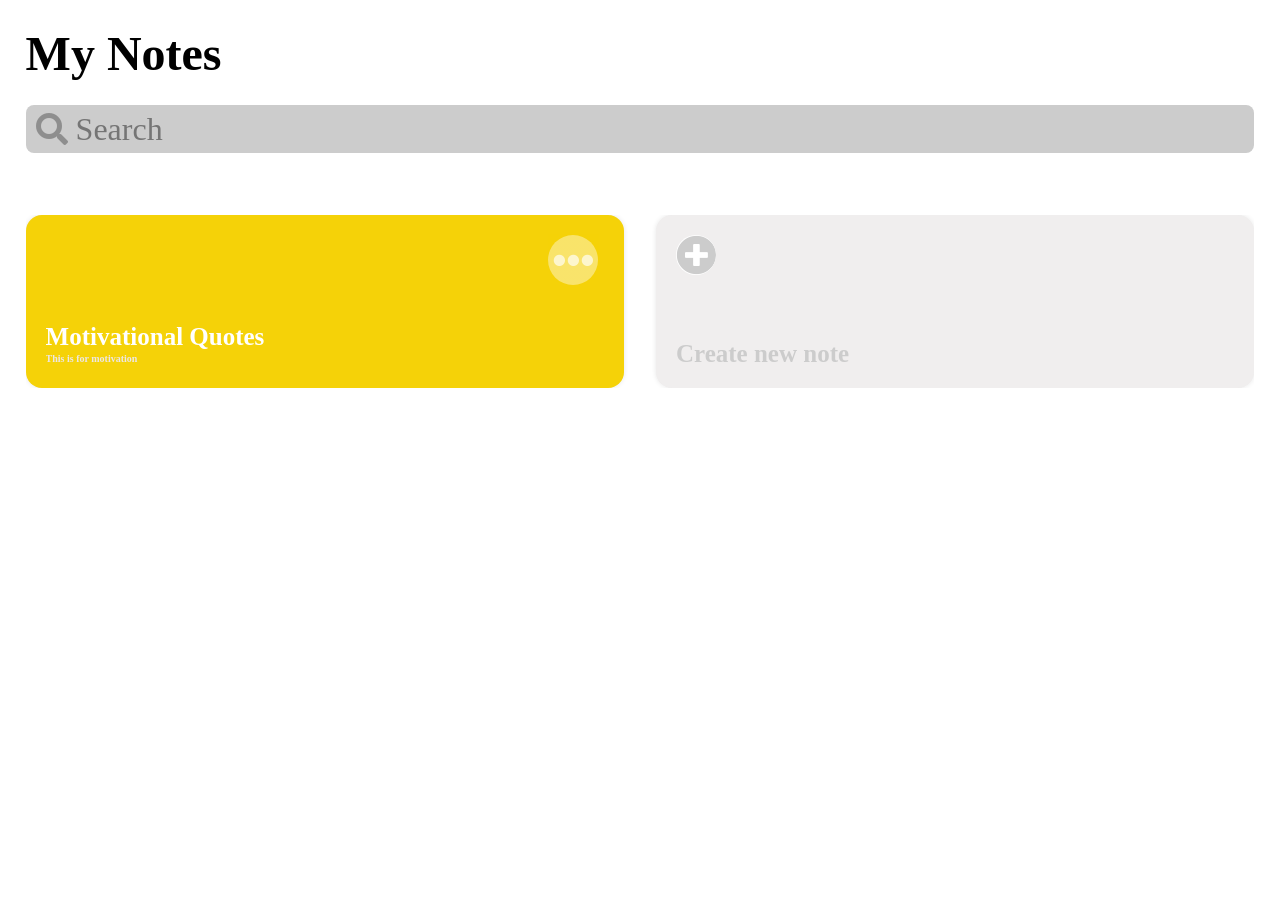
<file: static/note.html>
<!DOCTYPE html>
<html lang="en">
  <head>
    <meta charset="UTF-8" />
    <meta name="viewport" content="width=device-width, initial-scale=1.0" />
    <link rel="shortcut icon" href="img/notepad.jpg" type="image/x-icon">
    <link rel="stylesheet" href="https://cdnjs.cloudflare.com/ajax/libs/font-awesome/5.15.4/css/all.min.css" crossorigin="anonymous">
    <link href="style.css" rel="stylesheet"/>
    <title>Home | Noted</title>
  </head>
  <body>
    <div class="notePage">
        <h1 class="notesHeader"> My Notes</h1>
        <div class="contents">
            <div class="searchStyler">
                <input type="search" class="searchBar" id="searchBar" placeholder="Search">
                    <i class="fa fa-search"></i>
            </div>

            <div class="boxes">
                <div class="eachBox">
                  <div class="ellipsis-icon">
                    <i class="fa fa-ellipsis-h" aria-hidden="true"></i>
                  </div>
                    <h5 class="noteHeader">Motivational Quotes</h1>
                    <h6 class="noteText">This is for motivation</h6>
                </div>


                <div class="moreBox" onclick="openPage('textHolder')">
                  <div class="plus-icon">
                    <i class="fa fa-plus-circle" aria-hidden="true"></i>
                    <h5 class="more-noteHeader">Create new note</h5>
                  </div>
                </div>
            </div>
        </div>
    </div>



    <script src="style.js" defer></script>
  </body>
</html>
</file>
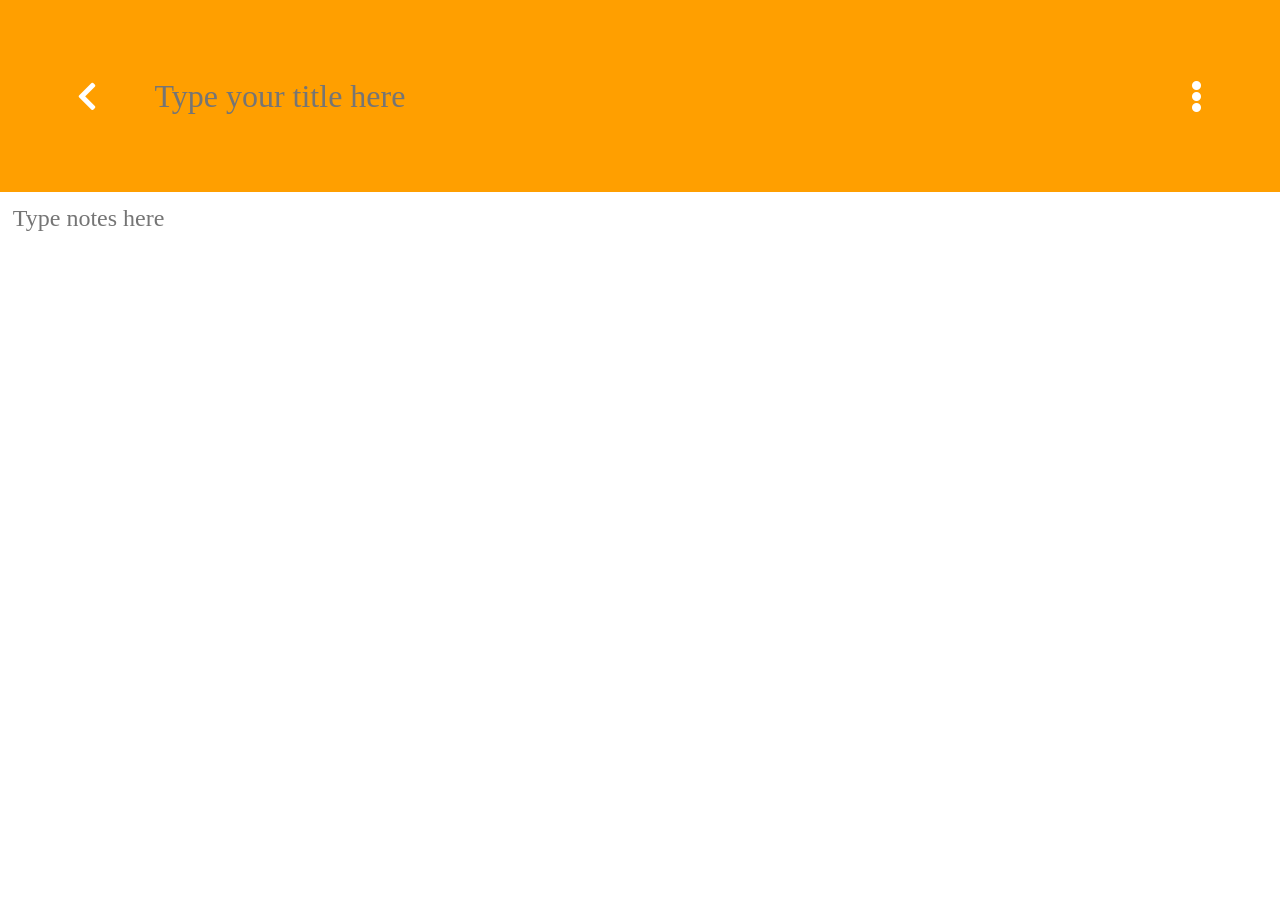
<file: static/textHolder.html>
<!DOCTYPE html>
<html lang="en">
  <head>
    <meta charset="UTF-8" />
    <meta name="viewport" content="width=device-width, initial-scale=1.0" />
    <link rel="shortcut icon" href="img/notepad.jpg" type="image/x-icon">
    <link rel="stylesheet" href="https://cdnjs.cloudflare.com/ajax/libs/font-awesome/5.15.4/css/all.min.css" crossorigin="anonymous">
    <link href="style.css" rel="stylesheet"/>
    <title>Home | Noted</title>
  </head>
  <body>
    <div class="textArea">
      <div class="splitter">
          <i class="fa fa-chevron-left" aria-hidden="true"  onclick="openPage('back')"></i>
          <input placeholder="Type your title here" type="text" class="textHead"></input>
          <i class="fa fa-ellipsis-v" aria-hidden="true"></i>
      </div>
      <div class="notesArena">
        <textarea id="editor" spellcheck="true" placeholder="Type notes here" type="text"></textarea>
    </div>
    

    <script src="style.js"></script>
  </body>
</html>
</file>
<file: static/style.css>
*{
    margin: 0;
    padding: 0;
    font-family:'Times New Roman', monospace;
    overflow-x: hidden;
}

::-webkit-scrollbar {
    width: 0.5em;
}
  
::-webkit-scrollbar-track {
    background: transparent;
}
  
::-webkit-scrollbar-thumb {
    background: #ccc;
    height: 5rem;
    border-radius: 1rem;
}



/* Index Page */
.backCover{
    position:fixed;
    margin-top: 0;
    width: 100%;
    height: 50vh;
    background-color: #d5f1d5;
    z-index: -1;
}

.headAlign{
    margin-top: 20px;
    text-align: center;
    color:#ff9f00;
    display: flex;
    flex-direction: column;
    align-items: center;
}

.nameTag{
    font-size: 3rem;
    font-weight: bolder;
    text-align: center;
}

.description{
    font-size: 1rem;
    font-family: 'Times New Roman';
}


.clipArt {
    position: absolute;
    top: 55%; 
    left: 50%;
    transform: translate(-50%, -70%);
  }

.middleImage{
    height: 250px; 
    width:350px;
}

.btn {
    background-color: #ff9f00;
    color: #ffffff;
    position: fixed; 
    bottom: 20px; 
    left: 50%; 
    transform: translateX(-50%); 
    padding: 10px 20px; 
    cursor: pointer;
    z-index: 1; 
    border-radius: 0.5rem;
    width:50%;
    border: none;
  }


.btn-begin{
    font-size: 90%;
    font-weight: bolder;
    font-style:italic;
}

.circlePagnition{
    display: flex;
    justify-content: center;
    align-items: center;
    text-align: center;
    position: fixed;
    bottom: 85px; 
    left: 50%; 

}

.dotActive{
    width: 15px;
    height: 15px;
    background-color: #ff9f00;
    border-radius: 50%;
    cursor: pointer;
    transition: 0.3s ease;
}

.dot{
    width: 10px;
    height: 10px;
    background-color: #707070;
    border-radius: 50%;
    cursor: pointer;
    margin: 0 10px;
    transition: 0.3s ease;
}

 .dot:hover {
    background-color: #f5d208;
    transform: scale(2.5);
}

.dotActive:hover{
    transform: scale(1.5);
}


/* Login Page */
.loginSection {
    margin: 20px;
    display: flex;
    align-items: center;
    justify-content: center;
}

.topImage {
    height: 150px; 
    width: auto;
}
.container{
    text-align: center;
}

.loginForm {
    width: 500px;
    padding: 20px;
    margin: 0 auto;
    display: flex;
    flex-direction: column;
}

.loginForm input[type="text"],
.loginForm input[type="password"] {
    display: block;
    padding: 10px;
    margin-bottom: 15px;
    border: none;
    border-bottom: 1px solid #ccc;
    border-radius: 5px;
    font-size: 16px;
    
}

.loginForm input[type="text"]:focus,
.loginForm input[type="password"]:focus {
    outline: none;
}

.forgotPwd{
    color: #707070;
    font-size: 15px;
    cursor: pointer;
    align-self: flex-end;
}

.loginButtons {
    width: 500px;
   display: flex;
   flex-direction: column;
   margin: 0 auto;
   padding: 10px;
   text-align: center;
   font-size: 20px;
   font-family:monospace
}


.btnEnter{
    font-size: large;
    height: 2.3rem;
    margin: 3px;
    border: none;
    color: #ffffff;
    cursor:pointer;
    display: flex;
    align-items: center;
    justify-content: flex-start;
}

.btnEnter i{
    margin-right: 30%;
    margin-left: 2%;
}

.optionText{
    margin: 2.5%;
}

.clickEnter{
    background-color:#ff9f00;
    padding-left: 40%;
    margin-top: 5%;
}
.facebook{
    background-color: rgba(71, 71, 189, 0.842);
}

.google{
    background-color:rgb(39, 148, 221) ;
}

.apple{
    background-color: #000000;
}


.signupText {
    color: #707070;
    font-size: 15px;
    cursor: pointer;
    margin-top: 3%;
}



/* Notes */
.notePage{
    margin: 2%;
}

.notesHeader{
    margin-bottom: 2%;
    font-size: 3em;
}

.searchStyler {
    display: flex;
    align-items: center;
    position: relative;
}

.searchBar {
    flex: 1;
    height: 3rem;
    border-radius: 0.5rem;
    background-color: #ccc;
    border: none;
    margin: 0 auto;
    font-size: 2em;
    padding-left: 50px; 
    box-sizing: border-box; 
}

.searchBar:focus{
    outline: none; 
    box-shadow: 0 2px #666;
}

.fa-search {
    position: absolute;
    left: 10px;
    color: #666;
    font-size: 2em;
    opacity: 60%;
}



.boxes{
    display:grid;
    grid-template-columns: repeat(2, 1fr);
    gap: 2em;
    margin-top: 5%;
}

.eachBox, .hiddenNote{
    background-color: #f5d208;
    padding: 20px;
    border-radius: 1em;
    box-shadow: 0 0 5px rgba(0,0,0,0.1);
    cursor: pointer;
}

.noteHeader{
    margin-top: 5%;
    color: #fff;
    font-size: 25px;
}

.noteText{
    color: #ece7e7;
    font-size: 10px;
    line-height: 1.5;
}

.ellipsis-icon{
    padding-left: 90%;
    font-size: 40px;
    color: #fff;
    opacity: 0.8;
}

.fa-ellipsis-h{
    padding: 5px;
    background: linear-gradient(to bottom, rgba(255, 255, 255, 0.5) 0%, rgba(255, 255, 255, 0.5) 100%);
    border-radius: 1em;
}


.moreBox{
    background-color: #f0eeee;
    padding: 20px;
    border-radius: 1em;
    box-shadow: 0 0 5px rgba(0,0,0,0.1);
    cursor: pointer;
}

.more-noteHeader{
    margin-top: 10%;
    color: #ccc;
    font-size: 25px;
}

.plus-icon{
    font-size: 40px;
}

.fa-plus-circle{
    color: #ccc;
    background-color: #fff;
    border-radius: 1em;
}


/* textHolder */
.textArea{
    margin: 0 auto;
}

.splitter {
    display: flex;
    background-color: #ff9f00;
    justify-content: center; 
    align-items: center;
    padding: 5%;
    color: #fff;
    font-size: 2em;
}

.textHead{
    width: 70%;
    height: 2em;
    margin-right: 20%;
    color: #fff;
    font-size:1em ;
    border: none;
    background: transparent;
    padding-left: 5%;
}

.textHead:focus{
    outline: none;
}

.fa-chevron-left, 
.fa-ellipsis-v{
    cursor: pointer;
}


.notesArena {
    width: 100%;
    height: 80vh; 
    margin: 0 auto;
    display: flex; 
    flex-direction: column; 
    overflow: hidden;
}

#editor {
    width: 97%;
    height: calc(100vh - 100px);
    outline: none;
    border: none;
    padding: 1%;
    font-size: 1.5em;
    resize: none;
    color: #000000; 
    background-color: #fff; 
    overflow: auto;
    word-wrap: break-word;
    max-width: 100%;
}

#editor::-webkit-scrollbar {
    width: 5px;
    
  }
  
#editor::-webkit-scrollbar-track {
    background: transparent;
  }
  
#editor::-webkit-scrollbar-thumb {
    background: transparent;
    border-radius: 1rem;
  }



  .altSection {
    position: fixed;
    bottom: 0;
    left: 50%;
    transform: translateX(-50%);
    width: 50%;
    background-color: #b6afaf;
    border-radius: 1em;
    padding: 1%;
    text-align: center;
    z-index: 1;
}


.optionHeader,
.saveButton,
.deleteButton{
    width: 100%;
    font-size: 1em;
    padding-top: 1%;
    padding-bottom: 1%;
    font-family: sans-serif;
    background: transparent;
    border: none;
}

.saveButton,
.deleteButton{
    cursor: pointer;
}

.saveButton:hover,
.deleteButton:hover{
    border-radius: 5px;
    background: rgba(0,0,0,0.5);
    color: #fff;
}

.thickHR{
    height: 0.2em;
    background-color: #fff;
}




/* mobile */
@media screen and (max-width: 480px){
    .middleImage{
        margin-top: -50px;
        width: 250px;
        height: 250px;
    }

    .nameTag{
        font-size: 2rem;
        font-weight: bolder;
    }

    .loginSection {
        margin: 0 auto;
        width: 60%;
        padding: 5%;
    }
    
    .topImage {
        height: auto; 
        width: 60%;
    }
    
    .loginForm {
        width: 90%;
    }
    
    
    .forgotPwd{
        font-size: 15px;
        cursor: pointer;
    }
    
    .loginButtons {
        width: 90%;
    }
    
    
    .btnEnter{
        font-size: large;
        height: 2.3rem;
        margin: 3px;
        border: none;
    }
       
    .optionText{
        margin: 2.5%;
    }
    
    .clickEnter{
        margin-top: 5%;
    }

    .notePage{
        margin: 5%;
    }
    
    .notesHeader{
        margin-bottom: 2%;
        font-size: 2em;
    }
    
    .searchBar {
        height: 2rem;
        font-size: 1em;
        padding-left: 30px; 
    }
    
    .searchBar:focus{
        outline:none; 
    }
    
    .fa-search {
        font-size: 1em;
    }

    .boxes{
        display:grid;
        grid-template-columns: repeat(2, 1fr);
    }

    .eachBox, .hiddenNote{
        box-shadow: 0 0 5px rgba(0,0,0,0.2);
    }

    .noteHeader{
        margin-top: 5px;
        color: #fff;
        font-size: 1em;
    }

    .noteText{
        color: #ece7e7;
        font-size: 15px;
        padding-top: 10%;
        line-height: 1;
    }

    .ellipsis-icon{
        display: absolute;
        padding-left: 85%;
        font-size: 0.5em;
        color: #fff;
        opacity: 0.8;
    }

    .fa-ellipsis-h{
        padding: 5px;
        background: linear-gradient(to bottom, rgba(255, 255, 255, 0.5) 0%, rgba(255, 255, 255, 0.5) 100%);
        border-radius: 1em;
    }


    .moreBox{
        background-color: #f0eeee;
        padding: 20px;
        border-radius: 1em;
        box-shadow: 0 0 5px rgba(0,0,0,0.1);
        cursor: pointer;
    }

    .more-noteHeader{
        margin-top: 10%;
        color: #ccc;
        font-size: 25px;
    }

    .plus-icon{
        font-size: 40px;
    }

    .fa-plus-circle{
        color: #ccc;
        background-color: #fff;
        border-radius: 1em;
    }

}


/* extra small devices */
@media (min-width: 481px) and (max-width: 767px){
    .nameTag{
        font-size: 4rem;
    }
    
    .description{
        font-size: 1rem;
    }

    .middleImage{
        padding-top: 15%;
    }

    .loginSection {
        margin: 0 auto;
        width: 60%;
        padding: 5%;
    }
    
    .topImage {
        height: auto; 
        width: 60%;
    }
    
    .loginForm {
        width: 90%;
    }
    
    
    .forgotPwd{
        font-size: 15px;
        cursor: pointer;
    }
    
    .loginButtons {
        width: 90%;
    }
    
    
    .btnEnter{
        font-size: large;
        height: 2.3rem;
        margin: 3px;
        border: none;
    }
       
    .optionText{
        margin: 2.5%;
    }
    
    .clickEnter{
        background-color:#ff9f00;
        margin-top: 5%;
    }
}
    


/* small tablets */
@media (min-width: 768px) and (max-width: 991px){
    .nameTag{
        font-size: 3rem;
    }
    
    .description{
        font-size: 1rem;
    }

    .middleImage{
        padding-top: 20%;
    }
}
</file>
